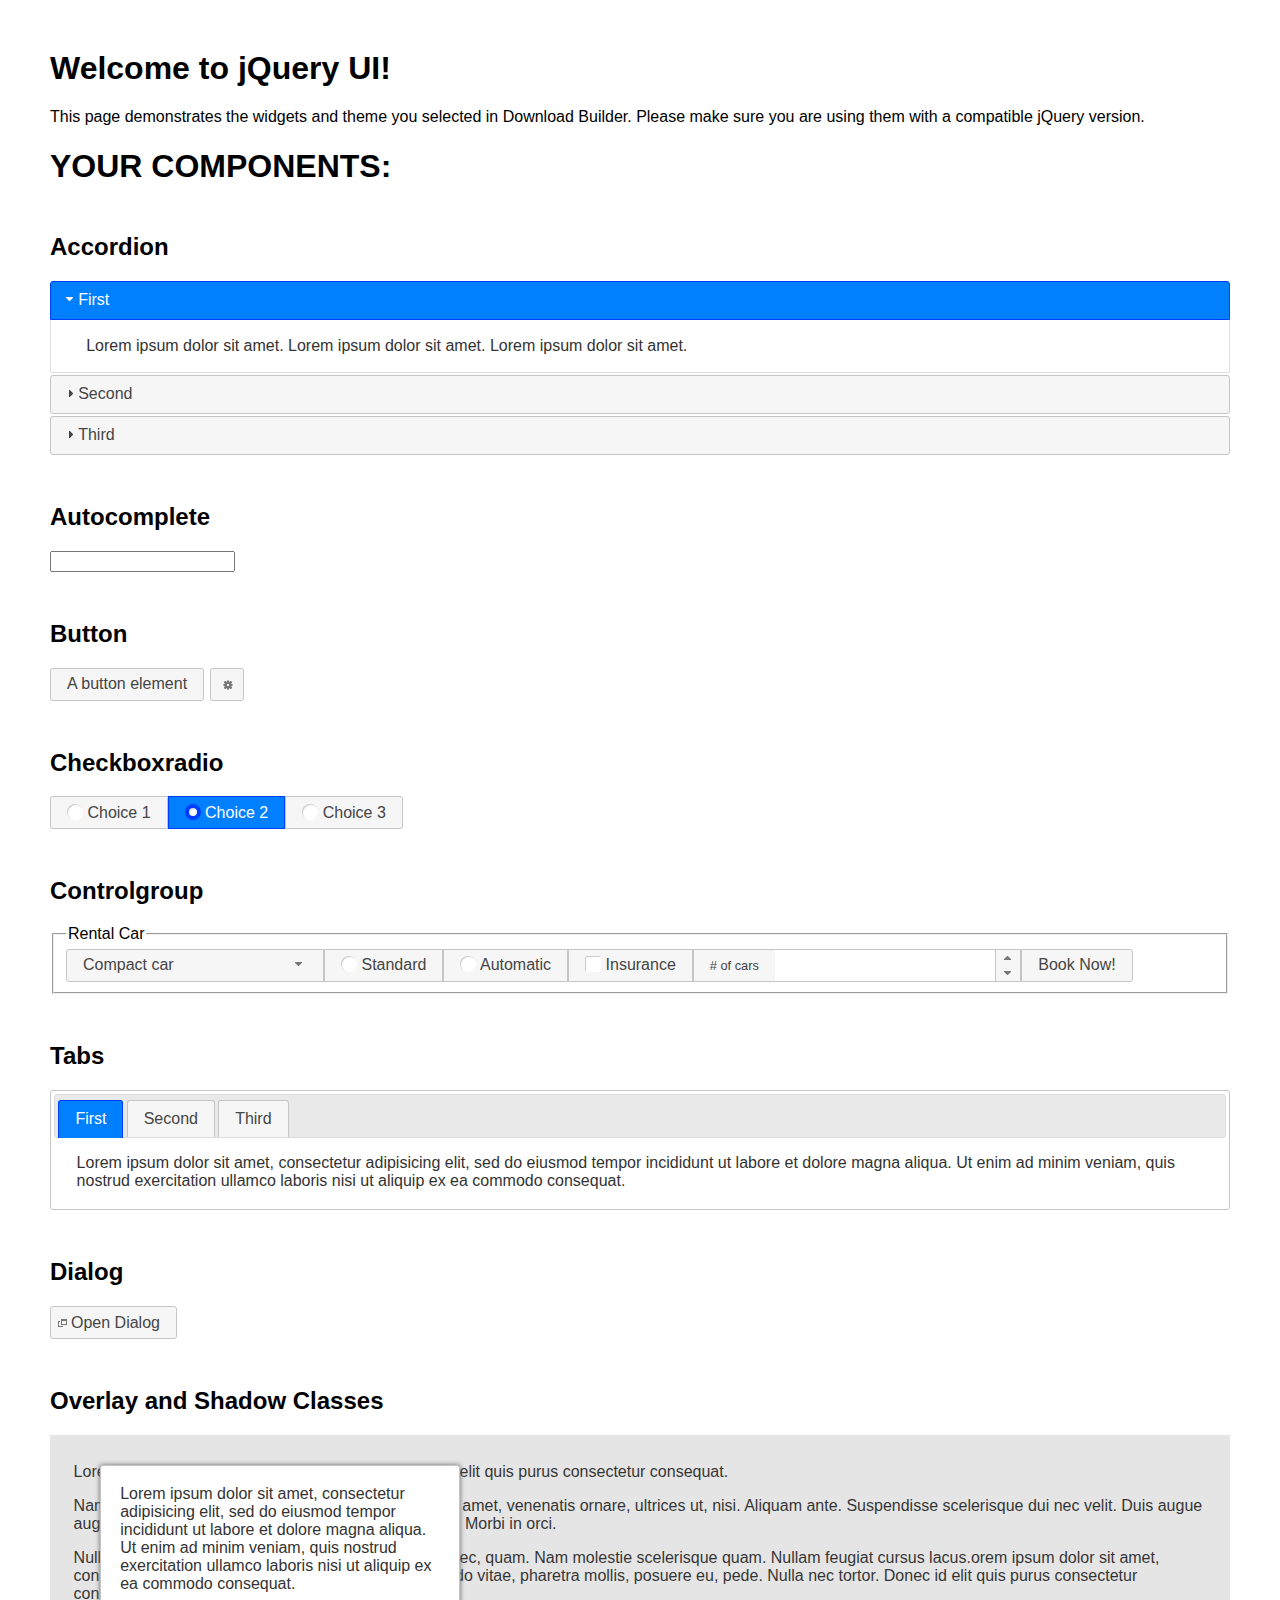
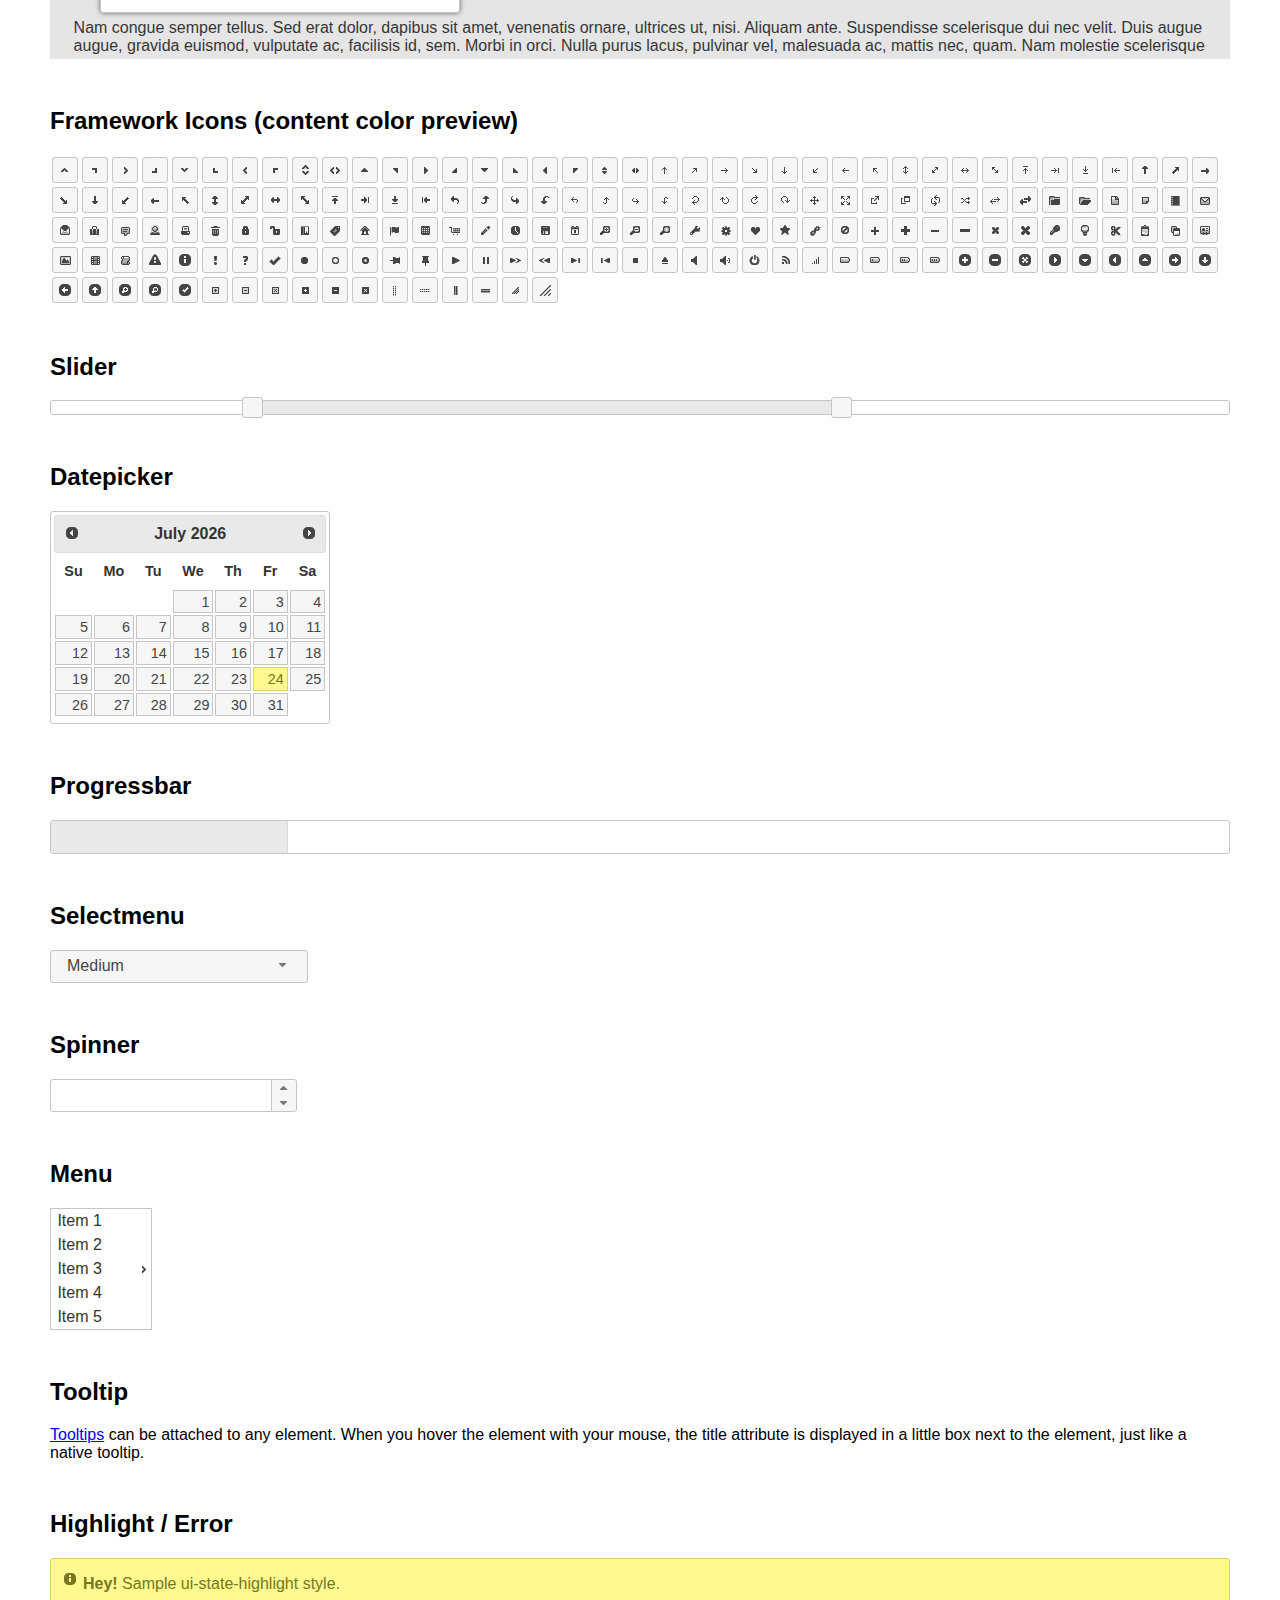
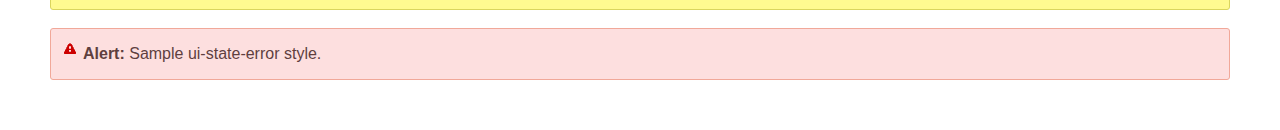
<file: jquery/jquery-ui-1.14.0.custom/index.html>
<!doctype html>
<html lang="us">
<head>
	<meta charset="utf-8">
	<title>jQuery UI Example Page</title>
	<link href="jquery-ui.css" rel="stylesheet">
	<style>
	body{
		font-family: "Trebuchet MS", sans-serif;
		margin: 50px;
	}
	.demoHeaders {
		margin-top: 2em;
	}
	#dialog-link {
		padding: .4em 1em .4em 20px;
		text-decoration: none;
		position: relative;
	}
	#dialog-link span.ui-icon {
		margin: 0 5px 0 0;
		position: absolute;
		left: .2em;
		top: 50%;
		margin-top: -8px;
	}
	#icons {
		margin: 0;
		padding: 0;
	}
	#icons li {
		margin: 2px;
		position: relative;
		padding: 4px 0;
		cursor: pointer;
		float: left;
		list-style: none;
	}
	#icons span.ui-icon {
		float: left;
		margin: 0 4px;
	}
	.fakewindowcontain .ui-widget-overlay {
		position: absolute;
	}
	select {
		width: 200px;
	}
	</style>
</head>
<body>

<h1>Welcome to jQuery UI!</h1>

<div class="ui-widget">
	<p>This page demonstrates the widgets and theme you selected in Download Builder. Please make sure you are using them with a compatible jQuery version.</p>
</div>

<h1>YOUR COMPONENTS:</h1>

<!-- Accordion -->
<h2 class="demoHeaders">Accordion</h2>
<div id="accordion">
	<h3>First</h3>
	<div>Lorem ipsum dolor sit amet. Lorem ipsum dolor sit amet. Lorem ipsum dolor sit amet.</div>
	<h3>Second</h3>
	<div>Phasellus mattis tincidunt nibh.</div>
	<h3>Third</h3>
	<div>Nam dui erat, auctor a, dignissim quis.</div>
</div>

<!-- Autocomplete -->
<h2 class="demoHeaders">Autocomplete</h2>
<div>
	<input id="autocomplete" title="type &quot;a&quot;">
</div>

<!-- Button -->
<h2 class="demoHeaders">Button</h2>
<button id="button">A button element</button>
<button id="button-icon">An icon-only button</button>

<!-- Checkboxradio -->
<h2 class="demoHeaders">Checkboxradio</h2>
<form style="margin-top: 1em;">
	<div id="radioset">
		<input type="radio" id="radio1" name="radio"><label for="radio1">Choice 1</label>
		<input type="radio" id="radio2" name="radio" checked="checked"><label for="radio2">Choice 2</label>
		<input type="radio" id="radio3" name="radio"><label for="radio3">Choice 3</label>
	</div>
</form>

<!-- Controlgroup -->
<h2 class="demoHeaders">Controlgroup</h2>
<fieldset>
	<legend>Rental Car</legend>
	<div id="controlgroup">
		<select id="car-type">
			<option>Compact car</option>
			<option>Midsize car</option>
			<option>Full size car</option>
			<option>SUV</option>
			<option>Luxury</option>
			<option>Truck</option>
			<option>Van</option>
		</select>
		<label for="transmission-standard">Standard</label>
		<input type="radio" name="transmission" id="transmission-standard">
		<label for="transmission-automatic">Automatic</label>
		<input type="radio" name="transmission" id="transmission-automatic">
		<label for="insurance">Insurance</label>
		<input type="checkbox" name="insurance" id="insurance">
		<label for="horizontal-spinner" class="ui-controlgroup-label"># of cars</label>
		<input id="horizontal-spinner" class="ui-spinner-input">
		<button>Book Now!</button>
	</div>
</fieldset>

<!-- Tabs -->
<h2 class="demoHeaders">Tabs</h2>
<div id="tabs">
	<ul>
		<li><a href="#tabs-1">First</a></li>
		<li><a href="#tabs-2">Second</a></li>
		<li><a href="#tabs-3">Third</a></li>
	</ul>
	<div id="tabs-1">Lorem ipsum dolor sit amet, consectetur adipisicing elit, sed do eiusmod tempor incididunt ut labore et dolore magna aliqua. Ut enim ad minim veniam, quis nostrud exercitation ullamco laboris nisi ut aliquip ex ea commodo consequat.</div>
	<div id="tabs-2">Phasellus mattis tincidunt nibh. Cras orci urna, blandit id, pretium vel, aliquet ornare, felis. Maecenas scelerisque sem non nisl. Fusce sed lorem in enim dictum bibendum.</div>
	<div id="tabs-3">Nam dui erat, auctor a, dignissim quis, sollicitudin eu, felis. Pellentesque nisi urna, interdum eget, sagittis et, consequat vestibulum, lacus. Mauris porttitor ullamcorper augue.</div>
</div>

<h2 class="demoHeaders">Dialog</h2>
<p>
	<button id="dialog-link" class="ui-button ui-corner-all ui-widget">
		<span class="ui-icon ui-icon-newwin"></span>Open Dialog
	</button>
</p>

<h2 class="demoHeaders">Overlay and Shadow Classes</h2>
<div style="position: relative; width: 96%; height: 200px; padding:1% 2%; overflow:hidden;" class="fakewindowcontain">
	<p>Lorem ipsum dolor sit amet,  Nulla nec tortor. Donec id elit quis purus consectetur consequat. </p><p>Nam congue semper tellus. Sed erat dolor, dapibus sit amet, venenatis ornare, ultrices ut, nisi. Aliquam ante. Suspendisse scelerisque dui nec velit. Duis augue augue, gravida euismod, vulputate ac, facilisis id, sem. Morbi in orci. </p><p>Nulla purus lacus, pulvinar vel, malesuada ac, mattis nec, quam. Nam molestie scelerisque quam. Nullam feugiat cursus lacus.orem ipsum dolor sit amet, consectetur adipiscing elit. Donec libero risus, commodo vitae, pharetra mollis, posuere eu, pede. Nulla nec tortor. Donec id elit quis purus consectetur consequat. </p><p>Nam congue semper tellus. Sed erat dolor, dapibus sit amet, venenatis ornare, ultrices ut, nisi. Aliquam ante. Suspendisse scelerisque dui nec velit. Duis augue augue, gravida euismod, vulputate ac, facilisis id, sem. Morbi in orci. Nulla purus lacus, pulvinar vel, malesuada ac, mattis nec, quam. Nam molestie scelerisque quam. </p><p>Nullam feugiat cursus lacus.orem ipsum dolor sit amet, consectetur adipiscing elit. Donec libero risus, commodo vitae, pharetra mollis, posuere eu, pede. Nulla nec tortor. Donec id elit quis purus consectetur consequat. Nam congue semper tellus. Sed erat dolor, dapibus sit amet, venenatis ornare, ultrices ut, nisi. Aliquam ante. </p><p>Suspendisse scelerisque dui nec velit. Duis augue augue, gravida euismod, vulputate ac, facilisis id, sem. Morbi in orci. Nulla purus lacus, pulvinar vel, malesuada ac, mattis nec, quam. Nam molestie scelerisque quam. Nullam feugiat cursus lacus.orem ipsum dolor sit amet, consectetur adipiscing elit. Donec libero risus, commodo vitae, pharetra mollis, posuere eu, pede. Nulla nec tortor. Donec id elit quis purus consectetur consequat. Nam congue semper tellus. Sed erat dolor, dapibus sit amet, venenatis ornare, ultrices ut, nisi. </p>

	<!-- ui-dialog -->
	<div class="ui-widget-overlay ui-front"></div>
	<div style="position: absolute; width: 320px; left: 50px; top: 30px; padding: 1.2em" class="ui-widget ui-front ui-widget-content ui-corner-all ui-widget-shadow">
		Lorem ipsum dolor sit amet, consectetur adipisicing elit, sed do eiusmod tempor incididunt ut labore et dolore magna aliqua. Ut enim ad minim veniam, quis nostrud exercitation ullamco laboris nisi ut aliquip ex ea commodo consequat.
	</div>

</div>

<!-- ui-dialog -->
<div id="dialog" title="Dialog Title">
	<p>Lorem ipsum dolor sit amet, consectetur adipisicing elit, sed do eiusmod tempor incididunt ut labore et dolore magna aliqua. Ut enim ad minim veniam, quis nostrud exercitation ullamco laboris nisi ut aliquip ex ea commodo consequat.</p>
</div>


<h2 class="demoHeaders">Framework Icons (content color preview)</h2>
<ul id="icons" class="ui-widget ui-helper-clearfix">
	<li class="ui-state-default ui-corner-all" title=".ui-icon-caret-1-n"><span class="ui-icon ui-icon-caret-1-n"></span></li>
	<li class="ui-state-default ui-corner-all" title=".ui-icon-caret-1-ne"><span class="ui-icon ui-icon-caret-1-ne"></span></li>
	<li class="ui-state-default ui-corner-all" title=".ui-icon-caret-1-e"><span class="ui-icon ui-icon-caret-1-e"></span></li>
	<li class="ui-state-default ui-corner-all" title=".ui-icon-caret-1-se"><span class="ui-icon ui-icon-caret-1-se"></span></li>
	<li class="ui-state-default ui-corner-all" title=".ui-icon-caret-1-s"><span class="ui-icon ui-icon-caret-1-s"></span></li>
	<li class="ui-state-default ui-corner-all" title=".ui-icon-caret-1-sw"><span class="ui-icon ui-icon-caret-1-sw"></span></li>
	<li class="ui-state-default ui-corner-all" title=".ui-icon-caret-1-w"><span class="ui-icon ui-icon-caret-1-w"></span></li>
	<li class="ui-state-default ui-corner-all" title=".ui-icon-caret-1-nw"><span class="ui-icon ui-icon-caret-1-nw"></span></li>
	<li class="ui-state-default ui-corner-all" title=".ui-icon-caret-2-n-s"><span class="ui-icon ui-icon-caret-2-n-s"></span></li>
	<li class="ui-state-default ui-corner-all" title=".ui-icon-caret-2-e-w"><span class="ui-icon ui-icon-caret-2-e-w"></span></li>
	<li class="ui-state-default ui-corner-all" title=".ui-icon-triangle-1-n"><span class="ui-icon ui-icon-triangle-1-n"></span></li>
	<li class="ui-state-default ui-corner-all" title=".ui-icon-triangle-1-ne"><span class="ui-icon ui-icon-triangle-1-ne"></span></li>
	<li class="ui-state-default ui-corner-all" title=".ui-icon-triangle-1-e"><span class="ui-icon ui-icon-triangle-1-e"></span></li>
	<li class="ui-state-default ui-corner-all" title=".ui-icon-triangle-1-se"><span class="ui-icon ui-icon-triangle-1-se"></span></li>
	<li class="ui-state-default ui-corner-all" title=".ui-icon-triangle-1-s"><span class="ui-icon ui-icon-triangle-1-s"></span></li>
	<li class="ui-state-default ui-corner-all" title=".ui-icon-triangle-1-sw"><span class="ui-icon ui-icon-triangle-1-sw"></span></li>
	<li class="ui-state-default ui-corner-all" title=".ui-icon-triangle-1-w"><span class="ui-icon ui-icon-triangle-1-w"></span></li>
	<li class="ui-state-default ui-corner-all" title=".ui-icon-triangle-1-nw"><span class="ui-icon ui-icon-triangle-1-nw"></span></li>
	<li class="ui-state-default ui-corner-all" title=".ui-icon-triangle-2-n-s"><span class="ui-icon ui-icon-triangle-2-n-s"></span></li>
	<li class="ui-state-default ui-corner-all" title=".ui-icon-triangle-2-e-w"><span class="ui-icon ui-icon-triangle-2-e-w"></span></li>
	<li class="ui-state-default ui-corner-all" title=".ui-icon-arrow-1-n"><span class="ui-icon ui-icon-arrow-1-n"></span></li>
	<li class="ui-state-default ui-corner-all" title=".ui-icon-arrow-1-ne"><span class="ui-icon ui-icon-arrow-1-ne"></span></li>
	<li class="ui-state-default ui-corner-all" title=".ui-icon-arrow-1-e"><span class="ui-icon ui-icon-arrow-1-e"></span></li>
	<li class="ui-state-default ui-corner-all" title=".ui-icon-arrow-1-se"><span class="ui-icon ui-icon-arrow-1-se"></span></li>
	<li class="ui-state-default ui-corner-all" title=".ui-icon-arrow-1-s"><span class="ui-icon ui-icon-arrow-1-s"></span></li>
	<li class="ui-state-default ui-corner-all" title=".ui-icon-arrow-1-sw"><span class="ui-icon ui-icon-arrow-1-sw"></span></li>
	<li class="ui-state-default ui-corner-all" title=".ui-icon-arrow-1-w"><span class="ui-icon ui-icon-arrow-1-w"></span></li>
	<li class="ui-state-default ui-corner-all" title=".ui-icon-arrow-1-nw"><span class="ui-icon ui-icon-arrow-1-nw"></span></li>
	<li class="ui-state-default ui-corner-all" title=".ui-icon-arrow-2-n-s"><span class="ui-icon ui-icon-arrow-2-n-s"></span></li>
	<li class="ui-state-default ui-corner-all" title=".ui-icon-arrow-2-ne-sw"><span class="ui-icon ui-icon-arrow-2-ne-sw"></span></li>
	<li class="ui-state-default ui-corner-all" title=".ui-icon-arrow-2-e-w"><span class="ui-icon ui-icon-arrow-2-e-w"></span></li>
	<li class="ui-state-default ui-corner-all" title=".ui-icon-arrow-2-se-nw"><span class="ui-icon ui-icon-arrow-2-se-nw"></span></li>
	<li class="ui-state-default ui-corner-all" title=".ui-icon-arrowstop-1-n"><span class="ui-icon ui-icon-arrowstop-1-n"></span></li>
	<li class="ui-state-default ui-corner-all" title=".ui-icon-arrowstop-1-e"><span class="ui-icon ui-icon-arrowstop-1-e"></span></li>
	<li class="ui-state-default ui-corner-all" title=".ui-icon-arrowstop-1-s"><span class="ui-icon ui-icon-arrowstop-1-s"></span></li>
	<li class="ui-state-default ui-corner-all" title=".ui-icon-arrowstop-1-w"><span class="ui-icon ui-icon-arrowstop-1-w"></span></li>
	<li class="ui-state-default ui-corner-all" title=".ui-icon-arrowthick-1-n"><span class="ui-icon ui-icon-arrowthick-1-n"></span></li>
	<li class="ui-state-default ui-corner-all" title=".ui-icon-arrowthick-1-ne"><span class="ui-icon ui-icon-arrowthick-1-ne"></span></li>
	<li class="ui-state-default ui-corner-all" title=".ui-icon-arrowthick-1-e"><span class="ui-icon ui-icon-arrowthick-1-e"></span></li>
	<li class="ui-state-default ui-corner-all" title=".ui-icon-arrowthick-1-se"><span class="ui-icon ui-icon-arrowthick-1-se"></span></li>
	<li class="ui-state-default ui-corner-all" title=".ui-icon-arrowthick-1-s"><span class="ui-icon ui-icon-arrowthick-1-s"></span></li>
	<li class="ui-state-default ui-corner-all" title=".ui-icon-arrowthick-1-sw"><span class="ui-icon ui-icon-arrowthick-1-sw"></span></li>
	<li class="ui-state-default ui-corner-all" title=".ui-icon-arrowthick-1-w"><span class="ui-icon ui-icon-arrowthick-1-w"></span></li>
	<li class="ui-state-default ui-corner-all" title=".ui-icon-arrowthick-1-nw"><span class="ui-icon ui-icon-arrowthick-1-nw"></span></li>
	<li class="ui-state-default ui-corner-all" title=".ui-icon-arrowthick-2-n-s"><span class="ui-icon ui-icon-arrowthick-2-n-s"></span></li>
	<li class="ui-state-default ui-corner-all" title=".ui-icon-arrowthick-2-ne-sw"><span class="ui-icon ui-icon-arrowthick-2-ne-sw"></span></li>
	<li class="ui-state-default ui-corner-all" title=".ui-icon-arrowthick-2-e-w"><span class="ui-icon ui-icon-arrowthick-2-e-w"></span></li>
	<li class="ui-state-default ui-corner-all" title=".ui-icon-arrowthick-2-se-nw"><span class="ui-icon ui-icon-arrowthick-2-se-nw"></span></li>
	<li class="ui-state-default ui-corner-all" title=".ui-icon-arrowthickstop-1-n"><span class="ui-icon ui-icon-arrowthickstop-1-n"></span></li>
	<li class="ui-state-default ui-corner-all" title=".ui-icon-arrowthickstop-1-e"><span class="ui-icon ui-icon-arrowthickstop-1-e"></span></li>
	<li class="ui-state-default ui-corner-all" title=".ui-icon-arrowthickstop-1-s"><span class="ui-icon ui-icon-arrowthickstop-1-s"></span></li>
	<li class="ui-state-default ui-corner-all" title=".ui-icon-arrowthickstop-1-w"><span class="ui-icon ui-icon-arrowthickstop-1-w"></span></li>
	<li class="ui-state-default ui-corner-all" title=".ui-icon-arrowreturnthick-1-w"><span class="ui-icon ui-icon-arrowreturnthick-1-w"></span></li>
	<li class="ui-state-default ui-corner-all" title=".ui-icon-arrowreturnthick-1-n"><span class="ui-icon ui-icon-arrowreturnthick-1-n"></span></li>
	<li class="ui-state-default ui-corner-all" title=".ui-icon-arrowreturnthick-1-e"><span class="ui-icon ui-icon-arrowreturnthick-1-e"></span></li>
	<li class="ui-state-default ui-corner-all" title=".ui-icon-arrowreturnthick-1-s"><span class="ui-icon ui-icon-arrowreturnthick-1-s"></span></li>
	<li class="ui-state-default ui-corner-all" title=".ui-icon-arrowreturn-1-w"><span class="ui-icon ui-icon-arrowreturn-1-w"></span></li>
	<li class="ui-state-default ui-corner-all" title=".ui-icon-arrowreturn-1-n"><span class="ui-icon ui-icon-arrowreturn-1-n"></span></li>
	<li class="ui-state-default ui-corner-all" title=".ui-icon-arrowreturn-1-e"><span class="ui-icon ui-icon-arrowreturn-1-e"></span></li>
	<li class="ui-state-default ui-corner-all" title=".ui-icon-arrowreturn-1-s"><span class="ui-icon ui-icon-arrowreturn-1-s"></span></li>
	<li class="ui-state-default ui-corner-all" title=".ui-icon-arrowrefresh-1-w"><span class="ui-icon ui-icon-arrowrefresh-1-w"></span></li>
	<li class="ui-state-default ui-corner-all" title=".ui-icon-arrowrefresh-1-n"><span class="ui-icon ui-icon-arrowrefresh-1-n"></span></li>
	<li class="ui-state-default ui-corner-all" title=".ui-icon-arrowrefresh-1-e"><span class="ui-icon ui-icon-arrowrefresh-1-e"></span></li>
	<li class="ui-state-default ui-corner-all" title=".ui-icon-arrowrefresh-1-s"><span class="ui-icon ui-icon-arrowrefresh-1-s"></span></li>
	<li class="ui-state-default ui-corner-all" title=".ui-icon-arrow-4"><span class="ui-icon ui-icon-arrow-4"></span></li>
	<li class="ui-state-default ui-corner-all" title=".ui-icon-arrow-4-diag"><span class="ui-icon ui-icon-arrow-4-diag"></span></li>
	<li class="ui-state-default ui-corner-all" title=".ui-icon-extlink"><span class="ui-icon ui-icon-extlink"></span></li>
	<li class="ui-state-default ui-corner-all" title=".ui-icon-newwin"><span class="ui-icon ui-icon-newwin"></span></li>
	<li class="ui-state-default ui-corner-all" title=".ui-icon-refresh"><span class="ui-icon ui-icon-refresh"></span></li>
	<li class="ui-state-default ui-corner-all" title=".ui-icon-shuffle"><span class="ui-icon ui-icon-shuffle"></span></li>
	<li class="ui-state-default ui-corner-all" title=".ui-icon-transfer-e-w"><span class="ui-icon ui-icon-transfer-e-w"></span></li>
	<li class="ui-state-default ui-corner-all" title=".ui-icon-transferthick-e-w"><span class="ui-icon ui-icon-transferthick-e-w"></span></li>
	<li class="ui-state-default ui-corner-all" title=".ui-icon-folder-collapsed"><span class="ui-icon ui-icon-folder-collapsed"></span></li>
	<li class="ui-state-default ui-corner-all" title=".ui-icon-folder-open"><span class="ui-icon ui-icon-folder-open"></span></li>
	<li class="ui-state-default ui-corner-all" title=".ui-icon-document"><span class="ui-icon ui-icon-document"></span></li>
	<li class="ui-state-default ui-corner-all" title=".ui-icon-document-b"><span class="ui-icon ui-icon-document-b"></span></li>
	<li class="ui-state-default ui-corner-all" title=".ui-icon-note"><span class="ui-icon ui-icon-note"></span></li>
	<li class="ui-state-default ui-corner-all" title=".ui-icon-mail-closed"><span class="ui-icon ui-icon-mail-closed"></span></li>
	<li class="ui-state-default ui-corner-all" title=".ui-icon-mail-open"><span class="ui-icon ui-icon-mail-open"></span></li>
	<li class="ui-state-default ui-corner-all" title=".ui-icon-suitcase"><span class="ui-icon ui-icon-suitcase"></span></li>
	<li class="ui-state-default ui-corner-all" title=".ui-icon-comment"><span class="ui-icon ui-icon-comment"></span></li>
	<li class="ui-state-default ui-corner-all" title=".ui-icon-person"><span class="ui-icon ui-icon-person"></span></li>
	<li class="ui-state-default ui-corner-all" title=".ui-icon-print"><span class="ui-icon ui-icon-print"></span></li>
	<li class="ui-state-default ui-corner-all" title=".ui-icon-trash"><span class="ui-icon ui-icon-trash"></span></li>
	<li class="ui-state-default ui-corner-all" title=".ui-icon-locked"><span class="ui-icon ui-icon-locked"></span></li>
	<li class="ui-state-default ui-corner-all" title=".ui-icon-unlocked"><span class="ui-icon ui-icon-unlocked"></span></li>
	<li class="ui-state-default ui-corner-all" title=".ui-icon-bookmark"><span class="ui-icon ui-icon-bookmark"></span></li>
	<li class="ui-state-default ui-corner-all" title=".ui-icon-tag"><span class="ui-icon ui-icon-tag"></span></li>
	<li class="ui-state-default ui-corner-all" title=".ui-icon-home"><span class="ui-icon ui-icon-home"></span></li>
	<li class="ui-state-default ui-corner-all" title=".ui-icon-flag"><span class="ui-icon ui-icon-flag"></span></li>
	<li class="ui-state-default ui-corner-all" title=".ui-icon-calculator"><span class="ui-icon ui-icon-calculator"></span></li>
	<li class="ui-state-default ui-corner-all" title=".ui-icon-cart"><span class="ui-icon ui-icon-cart"></span></li>
	<li class="ui-state-default ui-corner-all" title=".ui-icon-pencil"><span class="ui-icon ui-icon-pencil"></span></li>
	<li class="ui-state-default ui-corner-all" title=".ui-icon-clock"><span class="ui-icon ui-icon-clock"></span></li>
	<li class="ui-state-default ui-corner-all" title=".ui-icon-disk"><span class="ui-icon ui-icon-disk"></span></li>
	<li class="ui-state-default ui-corner-all" title=".ui-icon-calendar"><span class="ui-icon ui-icon-calendar"></span></li>
	<li class="ui-state-default ui-corner-all" title=".ui-icon-zoomin"><span class="ui-icon ui-icon-zoomin"></span></li>
	<li class="ui-state-default ui-corner-all" title=".ui-icon-zoomout"><span class="ui-icon ui-icon-zoomout"></span></li>
	<li class="ui-state-default ui-corner-all" title=".ui-icon-search"><span class="ui-icon ui-icon-search"></span></li>
	<li class="ui-state-default ui-corner-all" title=".ui-icon-wrench"><span class="ui-icon ui-icon-wrench"></span></li>
	<li class="ui-state-default ui-corner-all" title=".ui-icon-gear"><span class="ui-icon ui-icon-gear"></span></li>
	<li class="ui-state-default ui-corner-all" title=".ui-icon-heart"><span class="ui-icon ui-icon-heart"></span></li>
	<li class="ui-state-default ui-corner-all" title=".ui-icon-star"><span class="ui-icon ui-icon-star"></span></li>
	<li class="ui-state-default ui-corner-all" title=".ui-icon-link"><span class="ui-icon ui-icon-link"></span></li>
	<li class="ui-state-default ui-corner-all" title=".ui-icon-cancel"><span class="ui-icon ui-icon-cancel"></span></li>
	<li class="ui-state-default ui-corner-all" title=".ui-icon-plus"><span class="ui-icon ui-icon-plus"></span></li>
	<li class="ui-state-default ui-corner-all" title=".ui-icon-plusthick"><span class="ui-icon ui-icon-plusthick"></span></li>
	<li class="ui-state-default ui-corner-all" title=".ui-icon-minus"><span class="ui-icon ui-icon-minus"></span></li>
	<li class="ui-state-default ui-corner-all" title=".ui-icon-minusthick"><span class="ui-icon ui-icon-minusthick"></span></li>
	<li class="ui-state-default ui-corner-all" title=".ui-icon-close"><span class="ui-icon ui-icon-close"></span></li>
	<li class="ui-state-default ui-corner-all" title=".ui-icon-closethick"><span class="ui-icon ui-icon-closethick"></span></li>
	<li class="ui-state-default ui-corner-all" title=".ui-icon-key"><span class="ui-icon ui-icon-key"></span></li>
	<li class="ui-state-default ui-corner-all" title=".ui-icon-lightbulb"><span class="ui-icon ui-icon-lightbulb"></span></li>
	<li class="ui-state-default ui-corner-all" title=".ui-icon-scissors"><span class="ui-icon ui-icon-scissors"></span></li>
	<li class="ui-state-default ui-corner-all" title=".ui-icon-clipboard"><span class="ui-icon ui-icon-clipboard"></span></li>
	<li class="ui-state-default ui-corner-all" title=".ui-icon-copy"><span class="ui-icon ui-icon-copy"></span></li>
	<li class="ui-state-default ui-corner-all" title=".ui-icon-contact"><span class="ui-icon ui-icon-contact"></span></li>
	<li class="ui-state-default ui-corner-all" title=".ui-icon-image"><span class="ui-icon ui-icon-image"></span></li>
	<li class="ui-state-default ui-corner-all" title=".ui-icon-video"><span class="ui-icon ui-icon-video"></span></li>
	<li class="ui-state-default ui-corner-all" title=".ui-icon-script"><span class="ui-icon ui-icon-script"></span></li>
	<li class="ui-state-default ui-corner-all" title=".ui-icon-alert"><span class="ui-icon ui-icon-alert"></span></li>
	<li class="ui-state-default ui-corner-all" title=".ui-icon-info"><span class="ui-icon ui-icon-info"></span></li>
	<li class="ui-state-default ui-corner-all" title=".ui-icon-notice"><span class="ui-icon ui-icon-notice"></span></li>
	<li class="ui-state-default ui-corner-all" title=".ui-icon-help"><span class="ui-icon ui-icon-help"></span></li>
	<li class="ui-state-default ui-corner-all" title=".ui-icon-check"><span class="ui-icon ui-icon-check"></span></li>
	<li class="ui-state-default ui-corner-all" title=".ui-icon-bullet"><span class="ui-icon ui-icon-bullet"></span></li>
	<li class="ui-state-default ui-corner-all" title=".ui-icon-radio-off"><span class="ui-icon ui-icon-radio-off"></span></li>
	<li class="ui-state-default ui-corner-all" title=".ui-icon-radio-on"><span class="ui-icon ui-icon-radio-on"></span></li>
	<li class="ui-state-default ui-corner-all" title=".ui-icon-pin-w"><span class="ui-icon ui-icon-pin-w"></span></li>
	<li class="ui-state-default ui-corner-all" title=".ui-icon-pin-s"><span class="ui-icon ui-icon-pin-s"></span></li>
	<li class="ui-state-default ui-corner-all" title=".ui-icon-play"><span class="ui-icon ui-icon-play"></span></li>
	<li class="ui-state-default ui-corner-all" title=".ui-icon-pause"><span class="ui-icon ui-icon-pause"></span></li>
	<li class="ui-state-default ui-corner-all" title=".ui-icon-seek-next"><span class="ui-icon ui-icon-seek-next"></span></li>
	<li class="ui-state-default ui-corner-all" title=".ui-icon-seek-prev"><span class="ui-icon ui-icon-seek-prev"></span></li>
	<li class="ui-state-default ui-corner-all" title=".ui-icon-seek-end"><span class="ui-icon ui-icon-seek-end"></span></li>
	<li class="ui-state-default ui-corner-all" title=".ui-icon-seek-first"><span class="ui-icon ui-icon-seek-first"></span></li>
	<li class="ui-state-default ui-corner-all" title=".ui-icon-stop"><span class="ui-icon ui-icon-stop"></span></li>
	<li class="ui-state-default ui-corner-all" title=".ui-icon-eject"><span class="ui-icon ui-icon-eject"></span></li>
	<li class="ui-state-default ui-corner-all" title=".ui-icon-volume-off"><span class="ui-icon ui-icon-volume-off"></span></li>
	<li class="ui-state-default ui-corner-all" title=".ui-icon-volume-on"><span class="ui-icon ui-icon-volume-on"></span></li>
	<li class="ui-state-default ui-corner-all" title=".ui-icon-power"><span class="ui-icon ui-icon-power"></span></li>
	<li class="ui-state-default ui-corner-all" title=".ui-icon-signal-diag"><span class="ui-icon ui-icon-signal-diag"></span></li>
	<li class="ui-state-default ui-corner-all" title=".ui-icon-signal"><span class="ui-icon ui-icon-signal"></span></li>
	<li class="ui-state-default ui-corner-all" title=".ui-icon-battery-0"><span class="ui-icon ui-icon-battery-0"></span></li>
	<li class="ui-state-default ui-corner-all" title=".ui-icon-battery-1"><span class="ui-icon ui-icon-battery-1"></span></li>
	<li class="ui-state-default ui-corner-all" title=".ui-icon-battery-2"><span class="ui-icon ui-icon-battery-2"></span></li>
	<li class="ui-state-default ui-corner-all" title=".ui-icon-battery-3"><span class="ui-icon ui-icon-battery-3"></span></li>
	<li class="ui-state-default ui-corner-all" title=".ui-icon-circle-plus"><span class="ui-icon ui-icon-circle-plus"></span></li>
	<li class="ui-state-default ui-corner-all" title=".ui-icon-circle-minus"><span class="ui-icon ui-icon-circle-minus"></span></li>
	<li class="ui-state-default ui-corner-all" title=".ui-icon-circle-close"><span class="ui-icon ui-icon-circle-close"></span></li>
	<li class="ui-state-default ui-corner-all" title=".ui-icon-circle-triangle-e"><span class="ui-icon ui-icon-circle-triangle-e"></span></li>
	<li class="ui-state-default ui-corner-all" title=".ui-icon-circle-triangle-s"><span class="ui-icon ui-icon-circle-triangle-s"></span></li>
	<li class="ui-state-default ui-corner-all" title=".ui-icon-circle-triangle-w"><span class="ui-icon ui-icon-circle-triangle-w"></span></li>
	<li class="ui-state-default ui-corner-all" title=".ui-icon-circle-triangle-n"><span class="ui-icon ui-icon-circle-triangle-n"></span></li>
	<li class="ui-state-default ui-corner-all" title=".ui-icon-circle-arrow-e"><span class="ui-icon ui-icon-circle-arrow-e"></span></li>
	<li class="ui-state-default ui-corner-all" title=".ui-icon-circle-arrow-s"><span class="ui-icon ui-icon-circle-arrow-s"></span></li>
	<li class="ui-state-default ui-corner-all" title=".ui-icon-circle-arrow-w"><span class="ui-icon ui-icon-circle-arrow-w"></span></li>
	<li class="ui-state-default ui-corner-all" title=".ui-icon-circle-arrow-n"><span class="ui-icon ui-icon-circle-arrow-n"></span></li>
	<li class="ui-state-default ui-corner-all" title=".ui-icon-circle-zoomin"><span class="ui-icon ui-icon-circle-zoomin"></span></li>
	<li class="ui-state-default ui-corner-all" title=".ui-icon-circle-zoomout"><span class="ui-icon ui-icon-circle-zoomout"></span></li>
	<li class="ui-state-default ui-corner-all" title=".ui-icon-circle-check"><span class="ui-icon ui-icon-circle-check"></span></li>
	<li class="ui-state-default ui-corner-all" title=".ui-icon-circlesmall-plus"><span class="ui-icon ui-icon-circlesmall-plus"></span></li>
	<li class="ui-state-default ui-corner-all" title=".ui-icon-circlesmall-minus"><span class="ui-icon ui-icon-circlesmall-minus"></span></li>
	<li class="ui-state-default ui-corner-all" title=".ui-icon-circlesmall-close"><span class="ui-icon ui-icon-circlesmall-close"></span></li>
	<li class="ui-state-default ui-corner-all" title=".ui-icon-squaresmall-plus"><span class="ui-icon ui-icon-squaresmall-plus"></span></li>
	<li class="ui-state-default ui-corner-all" title=".ui-icon-squaresmall-minus"><span class="ui-icon ui-icon-squaresmall-minus"></span></li>
	<li class="ui-state-default ui-corner-all" title=".ui-icon-squaresmall-close"><span class="ui-icon ui-icon-squaresmall-close"></span></li>
	<li class="ui-state-default ui-corner-all" title=".ui-icon-grip-dotted-vertical"><span class="ui-icon ui-icon-grip-dotted-vertical"></span></li>
	<li class="ui-state-default ui-corner-all" title=".ui-icon-grip-dotted-horizontal"><span class="ui-icon ui-icon-grip-dotted-horizontal"></span></li>
	<li class="ui-state-default ui-corner-all" title=".ui-icon-grip-solid-vertical"><span class="ui-icon ui-icon-grip-solid-vertical"></span></li>
	<li class="ui-state-default ui-corner-all" title=".ui-icon-grip-solid-horizontal"><span class="ui-icon ui-icon-grip-solid-horizontal"></span></li>
	<li class="ui-state-default ui-corner-all" title=".ui-icon-gripsmall-diagonal-se"><span class="ui-icon ui-icon-gripsmall-diagonal-se"></span></li>
	<li class="ui-state-default ui-corner-all" title=".ui-icon-grip-diagonal-se"><span class="ui-icon ui-icon-grip-diagonal-se"></span></li>
</ul>

<!-- Slider -->
<h2 class="demoHeaders">Slider</h2>
<div id="slider"></div>

<!-- Datepicker -->
<h2 class="demoHeaders">Datepicker</h2>
<div id="datepicker"></div>

<!-- Progressbar -->
<h2 class="demoHeaders">Progressbar</h2>
<div id="progressbar"></div>

<!-- Progressbar -->
<h2 class="demoHeaders">Selectmenu</h2>
<select id="selectmenu">
	<option>Slower</option>
	<option>Slow</option>
	<option selected="selected">Medium</option>
	<option>Fast</option>
	<option>Faster</option>
</select>

<!-- Spinner -->
<h2 class="demoHeaders">Spinner</h2>
<input id="spinner">

<!-- Menu -->
<h2 class="demoHeaders">Menu</h2>
<ul style="width:100px;" id="menu">
	<li><div>Item 1</div></li>
	<li><div>Item 2</div></li>
	<li><div>Item 3</div>
		<ul>
			<li><div>Item 3-1</div></li>
			<li><div>Item 3-2</div></li>
			<li><div>Item 3-3</div></li>
			<li><div>Item 3-4</div></li>
			<li><div>Item 3-5</div></li>
		</ul>
	</li>
	<li><div>Item 4</div></li>
	<li><div>Item 5</div></li>
</ul>

<!-- Tooltip -->
<h2 class="demoHeaders">Tooltip</h2>
<p id="tooltip">
	<a href="#" title="That&apos;s what this widget is">Tooltips</a> can be attached to any element. When you hover
the element with your mouse, the title attribute is displayed in a little box next to the element, just like a native tooltip.
</p>

<!-- Highlight / Error -->
<h2 class="demoHeaders">Highlight / Error</h2>
<div class="ui-widget">
	<div class="ui-state-highlight ui-corner-all" style="margin-top: 20px; padding: 0 .7em;">
		<p><span class="ui-icon ui-icon-info" style="float: left; margin-right: .3em;"></span>
		<strong>Hey!</strong> Sample ui-state-highlight style.</p>
	</div>
</div>
<br>
<div class="ui-widget">
	<div class="ui-state-error ui-corner-all" style="padding: 0 .7em;">
		<p><span class="ui-icon ui-icon-alert" style="float: left; margin-right: .3em;"></span>
		<strong>Alert:</strong> Sample ui-state-error style.</p>
	</div>
</div>

<script src="external/jquery/jquery.js"></script>
<script src="jquery-ui.js"></script>
<script>
$( "#accordion" ).accordion();

var availableTags = [
	"ActionScript",
	"AppleScript",
	"Asp",
	"BASIC",
	"C",
	"C++",
	"Clojure",
	"COBOL",
	"ColdFusion",
	"Erlang",
	"Fortran",
	"Groovy",
	"Haskell",
	"Java",
	"JavaScript",
	"Lisp",
	"Perl",
	"PHP",
	"Python",
	"Ruby",
	"Scala",
	"Scheme"
];
$( "#autocomplete" ).autocomplete({
	source: availableTags
});

$( "#button" ).button();
$( "#button-icon" ).button({
	icon: "ui-icon-gear",
	showLabel: false
});

$( "#radioset" ).controlgroup();

$( "#controlgroup" ).controlgroup();

$( "#tabs" ).tabs();

$( "#dialog" ).dialog({
	autoOpen: false,
	width: 400,
	buttons: [
		{
			text: "Ok",
			click: function() {
				$( this ).dialog( "close" );
			}
		},
		{
			text: "Cancel",
			click: function() {
				$( this ).dialog( "close" );
			}
		}
	]
});

// Link to open the dialog
$( "#dialog-link" ).click(function( event ) {
	$( "#dialog" ).dialog( "open" );
	event.preventDefault();
});

$( "#datepicker" ).datepicker({
	inline: true
});

$( "#slider" ).slider({
	range: true,
	values: [ 17, 67 ]
});

$( "#progressbar" ).progressbar({
	value: 20
});

$( "#spinner" ).spinner();

$( "#menu" ).menu();

$( "#tooltip" ).tooltip();

$( "#selectmenu" ).selectmenu();

// Hover states on the static widgets
$( "#dialog-link, #icons li" ).hover(
	function() {
		$( this ).addClass( "ui-state-hover" );
	},
	function() {
		$( this ).removeClass( "ui-state-hover" );
	}
);
</script>
</body>
</html>
</file>
